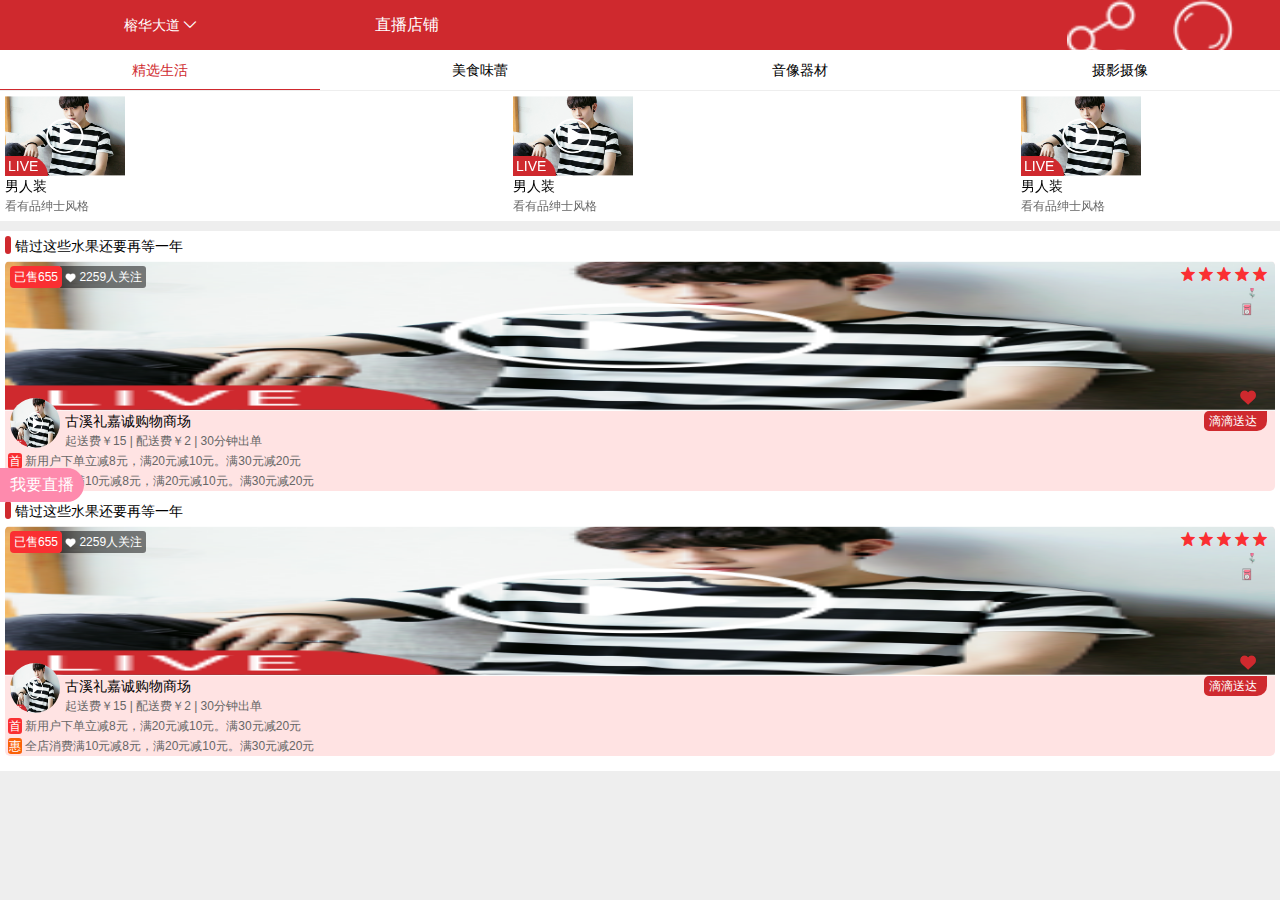
<file: index.html>
<!DOCTYPE html>
<html lang="en">
<head>
    <meta charset="UTF-8">
    <title>直播店铺</title>
    <meta content="width=device-width, initial-scale=1.0, maximum-scale=1.0, user-scalable=0" name="viewport" />
    <link rel="stylesheet" href="css/index.css">
    <link rel="stylesheet" href="layui/css/layui.css">
    <link rel="stylesheet" href="swiper/css/swiper.min.css">
</head>
<style>
    .layui-icon{
        font-size: 14px;
    }
    .layui-tab{
        margin: 0;
    }
    .layui-rate li i.layui-icon{
        font-size: 16px;
        margin-right: 2px;
    }
    .layui-tab-title{
        background-color: white;
    }
    .layui-tab-title .layui-this{
         color: #cf292e;
     }
    .layui-tab-content{
        padding: 0;
    }
    .layui-badge-rim, .layui-colla-content, .layui-colla-item, .layui-collapse, .layui-elem-field, .layui-form-pane .layui-form-item[pane], .layui-form-pane .layui-form-label, .layui-input, .layui-layedit, .layui-layedit-tool, .layui-quote-nm, .layui-select, .layui-tab-bar, .layui-tab-card, .layui-tab-title, .layui-tab-title .layui-this:after, .layui-textarea{
        border: none;
    }
    .layui-tab-title .layui-this:after{
        border-bottom: 2px solid #cf292e;
    }
</style>
<body>
<!-- 头部 -->
<div class="titles">
    <div class="titlesFontAdress layui-col-xs3">
        <span>榕华大道</span><i class="layui-icon layui-icon-down"></i>
    </div>
    <div class="layui-col-xs7">
        <p class="titles_font">直播店铺</p>
    </div>
    <div class="titles_Img layui-col-xs1">
        <img src="image/2.png">
    </div>
    <div class="titles_Img layui-col-xs1">
        <img src="image/1.png">
    </div>
</div>
<!-- 选项卡 -->
<div class="showFixed">
    <span>我要直播</span>
</div>
<div class="tabsList">
    <div class="layui-tab">
        <div class="swiper-container" style="background-color: white;border-bottom: 1px solid #eeeeee">
            <ul class="layui-tab-title swiper-wrapper">
                <li class="layui-this layui-col-xs3" style="max-width: 25%">精选生活</li>
                <li class="layui-col-xs3" style="max-width: 25%">美食味蕾</li>
                <li class="layui-col-xs3" style="max-width: 25%">音像器材</li>
                <li class="layui-col-xs3" style="max-width: 25%">摄影摄像</li>
            </ul>
        </div>
        <div class="layui-tab-content" id="layuiTabContent">
            <div class="layui-tab-item layui-show">
                <div class="swiperLife">
                    <div class="swiper-container">
                        <div class="swiper-wrapper">
                            <div class="swiper-slide" style="max-width: 40%">
                                <div class="lifeContent">
                                    <div>
                                        <span>LIVE</span>
                                        <img src="image/img1.png">
                                    </div>
                                    <p class="over1 title1">男人装</p>
                                    <p class="over1 title2">看有品绅士风格</p>
                                </div>
                            </div>
                            <div class="swiper-slide" style="max-width: 40%">
                                <div class="lifeContent">
                                    <div>
                                        <span>LIVE</span>
                                        <img src="image/img1.png">
                                    </div>
                                    <p class="over1 title1">男人装</p>
                                    <p class="over1 title2">看有品绅士风格</p>
                                </div>
                            </div>
                            <div class="swiper-slide" style="max-width: 40%">
                                <div class="lifeContent">
                                    <div>
                                        <span>LIVE</span>
                                        <img src="image/img1.png">
                                    </div>
                                    <p class="over1 title1">男人装</p>
                                    <p class="over1 title2">看有品绅士风格</p>
                                </div>
                            </div>
                        </div>
                    </div>
                </div>
                <div class="swiperLifeContent">
                    <div class="swiperLifeContent_Title">
                        <!-- 标题 -->
                        <p class="icon"></p>
                        <p class="over1 title">错过这些水果还要再等一年</p>
                        <!-- 内容 -->
                        <div class="content">
                            <div class="contentTopRightCon">
                                <!-- 评分 -->
                                <div class="contentTopRight">
                                    <div id="test1"></div>
                                </div>
                                <!-- 刷礼物效果 -->
                                <div class="contentGif">
                                    <img src="image/1.gif">
                                    <img src="image/5.png" style="width: 80%">
                                </div>
                            </div>
                            <div class="contentTopLeft">
                                <span class="contentTopLeft1">已售655</span>
                                <span class="contentTopLeft2">
                                    <img src="image/4.png">
                                    <span>2259人关注</span>
                                </span>
                            </div>
                            <!-- 图片 -->
                            <div class="contentImg">
                                <a href="show_page.html">
                                    <img src="image/img1.png">
                                </a>
                            </div>
                            <div class="contentBottom">
                                <div class="contentBottomImg">
                                    <img src="image/img1.png">
                                </div>
                                <div class="contentBottomTitle">
                                    <span class="over1 bottomTitle">古溪礼嘉诚购物商场</span>
                                    <span  class="contentBottomTitleFont">滴滴送达</span>
                                    <p class="contentBottomTitleCon">起送费￥15 | 配送费￥2 | 30分钟出单</p>
                                </div>
                                <div class="contentBottomContent">
                                    <p class="over1"><span style="background-color: #fa2f32;">首</span>新用户下单立减8元，满20元减10元。满30元减20元</p>
                                    <p class="over1"><span style="background-color: #fa6108;">惠</span>全店消费满10元减8元，满20元减10元。满30元减20元</p>
                                </div>
                            </div>
                        </div>
                    </div>
                    <div class="swiperLifeContent_Title">
                        <!-- 标题 -->
                        <p class="icon"></p>
                        <p class="over1 title">错过这些水果还要再等一年</p>
                        <!-- 内容 -->
                        <div class="content">
                            <div class="contentTopRightCon">
                                <!-- 评分 -->
                                <div class="contentTopRight">
                                    <div id="test2"></div>
                                </div>
                                <!-- 刷礼物效果 -->
                                <div class="contentGif">
                                    <img src="image/1.gif">
                                    <img src="image/5.png" style="width: 80%">
                                </div>
                            </div>
                            <div class="contentTopLeft">
                                <span class="contentTopLeft1">已售655</span>
                                <span class="contentTopLeft2">
                                    <img src="image/4.png">
                                    <span>2259人关注</span>
                                </span>
                            </div>
                            <!-- 图片 -->
                            <div class="contentImg">
                                <img src="image/img1.png">
                            </div>
                            <div class="contentBottom">
                                <div class="contentBottomImg">
                                    <img src="image/img1.png">
                                </div>
                                <div class="contentBottomTitle">
                                    <span class="over1 bottomTitle">古溪礼嘉诚购物商场</span>
                                    <span  class="contentBottomTitleFont">滴滴送达</span>
                                    <p class="contentBottomTitleCon">起送费￥15 | 配送费￥2 | 30分钟出单</p>
                                </div>
                                <div class="contentBottomContent">
                                    <p class="over1"><span style="background-color: #fa2f32;">首</span>新用户下单立减8元，满20元减10元。满30元减20元</p>
                                    <p class="over1"><span style="background-color: #fa6108;">惠</span>全店消费满10元减8元，满20元减10元。满30元减20元</p>
                                </div>
                            </div>
                        </div>
                    </div>
                </div>
            </div>
            <div class="layui-tab-item">
                <div class="tabTop">
                    <div class="tabTopContent">
                        <p style="background-color: #cf292e;color: white;">全部</p>
                    </div>
                    <div class="tabTopContent">
                        <p>自助餐</p>
                    </div>
                    <div class="tabTopContent">
                        <p>下午茶</p>
                    </div>
                    <div class="tabTopContent">
                        <p>蛋糕</p>
                    </div>
                    <div class="tabTopContent">
                        <p>奶茶</p>
                    </div>
                    <div class="tabTopContent">
                        <p>烧烤</p>
                    </div>
                    <div class="tabTopContent">
                        <p>面食</p>
                    </div>
                    <div class="tabTopContent">
                        <p>快餐</p>
                    </div>
                    <div class="tabTopContent">
                        <p>小吃</p>
                    </div>
                    <div class="tabTopContent">
                        <p>夜宵</p>
                    </div>
                </div>
                <div class="swiperLifeContent">
                    <div class="swiperLifeContent_Title">
                        <!-- 标题 -->
                        <p class="icon"></p>
                        <p class="over1 title">错过这些水果还要再等一年</p>
                        <!-- 内容 -->
                        <div class="content">
                            <div class="contentTopRightCon">
                                <!-- 评分 -->
                                <div class="contentTopRight">
                                    <div id="test3"></div>
                                </div>
                                <!-- 刷礼物效果 -->
                                <div class="contentGif">
                                    <img src="image/1.gif">
                                    <img src="image/5.png" style="width: 80%">
                                </div>
                            </div>
                            <div class="contentTopLeft">
                                <span class="contentTopLeft1">已售655</span>
                                <span class="contentTopLeft2">
                                    <img src="image/4.png">
                                    <span>2259人关注</span>
                                </span>
                            </div>
                            <!-- 图片 -->
                            <div class="contentImg">
                                <img src="image/img1.png">
                            </div>
                            <div class="contentBottom">
                                <div class="contentBottomImg">
                                    <img src="image/img1.png">
                                </div>
                                <div class="contentBottomTitle">
                                    <span class="over1 bottomTitle">古溪礼嘉诚购物商场</span>
                                    <span  class="contentBottomTitleFont">滴滴送达</span>
                                    <p class="contentBottomTitleCon">起送费￥15 | 配送费￥2 | 30分钟出单</p>
                                </div>
                                <div class="contentBottomContent">
                                    <p class="over1"><span style="background-color: #fa2f32;">首</span>新用户下单立减8元，满20元减10元。满30元减20元</p>
                                    <p class="over1"><span style="background-color: #fa6108;">惠</span>全店消费满10元减8元，满20元减10元。满30元减20元</p>
                                </div>
                            </div>
                        </div>
                    </div>
                    <div class="swiperLifeContent_Title">
                        <!-- 标题 -->
                        <p class="icon"></p>
                        <p class="over1 title">错过这些水果还要再等一年</p>
                        <!-- 内容 -->
                        <div class="content">
                            <div class="contentTopRightCon">
                                <!-- 评分 -->
                                <div class="contentTopRight">
                                    <div id="test4"></div>
                                </div>
                                <!-- 刷礼物效果 -->
                                <div class="contentGif">
                                    <img src="image/1.gif">
                                    <img src="image/5.png" style="width: 80%">
                                </div>
                            </div>
                            <div class="contentTopLeft">
                                <span class="contentTopLeft1">已售655</span>
                                <span class="contentTopLeft2">
                                    <img src="image/4.png">
                                    <span>2259人关注</span>
                                </span>
                            </div>
                            <!-- 图片 -->
                            <div class="contentImg">
                                <img src="image/img1.png">
                            </div>
                            <div class="contentBottom">
                                <div class="contentBottomImg">
                                    <img src="image/img1.png">
                                </div>
                                <div class="contentBottomTitle">
                                    <span class="over1 bottomTitle">古溪礼嘉诚购物商场</span>
                                    <span  class="contentBottomTitleFont">滴滴送达</span>
                                    <p class="contentBottomTitleCon">起送费￥15 | 配送费￥2 | 30分钟出单</p>
                                </div>
                                <div class="contentBottomContent">
                                    <p class="over1"><span style="background-color: #fa2f32;">首</span>新用户下单立减8元，满20元减10元。满30元减20元</p>
                                    <p class="over1"><span style="background-color: #fa6108;">惠</span>全店消费满10元减8元，满20元减10元。满30元减20元</p>
                                </div>
                            </div>
                        </div>
                    </div>
                </div>
            </div>
            <div class="layui-tab-item">内容3</div>
            <div class="layui-tab-item">内容4</div>
        </div>
    </div>
</div>

<script src="js/jquery.min.js"></script>
<script src="layui/layui.js"></script>
<script src="swiper/js/swiper.min.js"></script>
<script src="js/index.js"></script>
<script src="js/laytpl.js"></script>
</body>
</html>
</file>
<file: css/index.css>
body{
    margin: 0 auto;
    background-color: #eeeeee;
    line-height: 20px;
}
*{
    padding:0;
    margin:0;
}
/*超出3行显示省略号*/
.over3{
    text-decoration: none;
    text-overflow: -o-ellipsis-lastline;
    overflow: hidden;
    text-overflow: ellipsis;
    display: -webkit-box;
    -webkit-line-clamp:3;
    -webkit-box-orient: vertical;
}
/*超出2行显示省略号*/
.over2{
    text-decoration: none;
    text-overflow: -o-ellipsis-lastline;
    overflow: hidden;
    text-overflow: ellipsis;
    display: -webkit-box;
    -webkit-line-clamp:2;
    -webkit-box-orient: vertical;
}
/*超出1行显示省略号*/
.over1{
    text-decoration: none;
    text-overflow: -o-ellipsis-lastline;
    overflow: hidden;
    text-overflow: ellipsis;
    display: -webkit-box;
    -webkit-line-clamp:1;
    -webkit-box-orient: vertical;
}

/* 头部标签 */
.titles{
    width: 100%;
    height: 50px;
    background-color: #cf292e;
    display: -webkit-inline-flex;
}
.titles .titlesFontAdress{
    font-size: 14px;
    color: white;
    line-height: 50px;
    text-align: center;
}
.titles .titlesFontAdress span{
    margin-right: 3px;
}
.titles .titles_font{
    /*text-align: center;*/
    padding-left: 55px;
    font-size: 16px;
    color: white;
    line-height: 50px;
}
.titles_Img{
    width: 20px;
    float: right;
    line-height: 50px;
}
.titles_Img img{
    width: 65%;
}

/* 左部固定"我要直播" */
.showFixed{
    font-size: 16px;
    line-height: 20px;
    position: fixed;
    z-index: 200;
    top: 52%;
    left: 0;
    padding: 7px 10px;
    background-color: #fe8aad;
    color: white;
    border-radius: 0 50px 50px 0;
}

/* 选项卡 */
.tabSwiperCon{
    padding-left: 10px;
    background-color: white;
    line-height: 40px;
}
.swiper1{
    padding-left: 10px;
    background-color: white;
    line-height: 30px;
    border-bottom: .2px solid #eeeeee;
}
.swiperLife{
    padding: 5px;
    background-color: white;
}

/* 收藏的店铺内容 */
.lifeContent{
    width: 120px;
}
.lifeContent span{
    margin-top: 60px;
    position: absolute;
    padding-right: 10px;
    padding-left: 3px;
    border-radius: 0 20px 0 0;
    background-color: #cf292e;
    color: white;
    line-height: 20px;
}
.lifeContent img{
    width: 100%;
    height: 80px;
}
.lifeContent .title1{
    font-size: 14px;
    line-height: 20px;
}
.lifeContent .title2{
    font-size: 12px;
    line-height: 20px;
    color: #666666;
}
.swiperLifeContent{
    margin-top: 10px;
    background-color: white;
    padding: 5px;
}

.swiperLifeContent_Title .icon{
    position: absolute;
    width: 6px;
    height: 18px;
    background-color: #cf292e;
    border-radius: 5px;
}
.swiperLifeContent_Title .title{
    font-size: 14px;
    line-height: 20px;
    margin-left: 10px;
}
.swiperLifeContent_Title .content{
    margin-top: 5px;
    margin-bottom: 10px;
    background-color: #ffe3e3;
    width: 100%;
    border-radius: 5px;
}
.swiperLifeContent_Title .contentImg img{
    width: 100%;
    height: 150px;
    border-radius: 5px 5px 0 0;
}
.contentTopLeft{
    display: -webkit-flex; /* Safari */
    display: flex;
    flex-direction: row;
    flex-wrap: wrap;
    justify-content: flex-start;
    align-items: center;
    align-content: flex-start;
    margin: 5px;
    font-size: 12px;
    position: absolute;
    line-height: 20px;
}
.contentTopLeft img{
    width: 11px;
    margin-left: 1px;
}
.contentTopLeft .contentTopLeft1{
    /*position: absolute;*/
    background-color: #FA2F32;
    color: white;
    line-height: 20px;
    padding: 1px 4px;
    border-radius: 4px;
    z-index: 2;
    /*margin-left: -25px;*/
}
.contentTopLeft .contentTopLeft2{
    line-height: 20px;
    /*background-color: #2a2929;*/
    background-color: rgba(0,0,0,0.5);
    color: white;
    padding: 1px 4px;
    border-radius: 0 3px 3px 0;
    margin-left: -2px;
    /*margin-left: 40px;*/
}
/*span{*/
    /*margin: 0;*/
/*}*/
.contentTopRightCon{
    position: absolute;
    right: 0;
    /*float: right;*/
    margin-right: 5px;
}
.contentTopRight{
    /*position: absolute;*/
    margin-top: -5px;
    /*margin-left: 215px;*/
}
.contentGif{
    position: absolute;
    /*float: right;*/
    width: 20px;
    right: 15px;
    margin-top: -5px;
    /*margin-left: 275px;*/
}
.contentGif img{
    width: 100%;
}
.contentBottomImg{
    width: 50px;
    height: 50px;
    position: absolute;
    /*top: 290px;*/
    margin-top: -13px;
    z-index: 100;
    left: 10px;
}
.contentBottomImg img{
    width: 100%;
    height: 100%;
    border-radius: 50px;
}
.contentBottomTitle{
    padding-left: 60px;
}
.contentBottomTitle .bottomTitle{
    /*width: 130px;*/
    /*height: 30px;*/
    position: absolute;
    font-size: 14px;
    line-height: 20px;
    /*background-color: #cf292e;*/
}
.contentBottomTitleFont{
    background-color: #cf292e;
    color: white;
    padding: 0 10px 0 5px;
    line-height: 20px;
    font-size: 12px;
    float: right;
    border-radius:  5px 0 10px 5px;
    margin-right: 8px;
}
.contentBottomTitleCon{
    padding-top: 20px;
    font-size: 12px;
    color: #666666;
    line-height: 20px;
}
.contentBottomContent{
    font-size: 12px;
    padding-left: 3px;
    line-height: 20px;
    color: #666666;
}
.contentBottomContent span{
    line-height: 20px;
    color: white;
    margin-right: 3px;
    padding: 1px;
    border-radius: 3px;
}
.tabTop{
    display: -webkit-flex; /* Safari */
    display: flex;
    flex-direction: row;
    flex-wrap: wrap;
    justify-content: flex-start;
    align-items: center;
    align-content: flex-start;
    padding: 0 5px 5px 5px;
    background-color: white;
}
.tabTopContent{
    order:0;
    flex-grow:1;
    flex-shrink: 1;
    flex-basis: auto;
    align-self: auto;
    /*flex-grow:1;*/
    margin: 10px 4px 5px 0;
    width: 58px;
    text-align: center;
}
.tabTopContent p{
    /*border: none;*/
    /*padding: 1px 14px ;*/
    border-radius: 10px;
    line-height: 20px;
    border: 1px solid #E6E6E6;
    color: #666666;
}
.showContent{

}
.showContentTop{
    /*width: 100%;*/
    padding: 10px;
    display: -webkit-flex; /* Safari */
    display: flex;
    flex-direction: row;
    flex-wrap: wrap;
    justify-content: flex-start;
    align-items: center;
    align-content: flex-start;
    margin-bottom: 5px;
}
.showContentTopTitle{
    width: 40px;
    height: 40px;
}
.showContentTopTitle img{
    width: 100%;
    height: 100%;
    border-radius: 50px;
}
.showContentTopTitleFont{
    margin-left: 5px;
    line-height: 20px;
    color: white;
}
.showContentTopTitleFont{
    font-size: 14px;
    line-height: 20px;
}
.showContentTopTitleFont .font2{
    background-color: #cf292e;
    padding: 1px 3px;
    border-radius: 5px;
    margin-left: 5px;
}
.showContentImg{
    width: 100%;
    height: 150px;
}
.showContentImg img{
    width: 100%;
    height: 100%;
}
.showContentFont .contentFont{
    margin-bottom: 10px;
}
.showContentFont{
    color: white;
    font-size: 14px;
    bottom: 0;
    position: absolute;
    padding: 10px;
}
.showContentFontBottom{
    display: -webkit-flex; /* Safari */
    display: flex;
    flex-direction: row;
    flex-wrap: wrap;
    justify-content: flex-start;
    align-items: center;
    align-content: flex-start;
    bottom: 0;
}
.fontBottom{
    order:0;
    flex-grow:1;
    flex-shrink: 1;
    flex-basis: auto;
    align-self: auto;
}
.showContentFontBottomImg{
    width: 50px;
    height: 50px;
}
.showContentFontBottomImg img{
    width: 100%;
    height: 100%;
}
.showContentFontBottom input{
    padding: 5px 2px;
    margin: 5px 5px -10px 5px;
    background-color: black;
    border: none;
    width: 63%;
    border-bottom: 1px solid white;
}
.showContentFontBottomImg2{
    width: 25px;
    height: 25px;
}
.showContentFontBottomImg2 img{
    width: 100%;
    height: 100%;
}
.gifImg{
    position: absolute;
    width: 40px;
    right: 0;
    margin-right: 5px;
    bottom: 0;
    margin-bottom: 20px;
}
.gifImg img{
    width: 100%;
    /*height: ;*/
}
.gifImg span{
    background-color: #cf292e;
    padding: 1px 4px;
    color: white;
    font-size: 12px;
    border-radius: 10px;
}
</file>
<file: layui/css/layui.css>
/** layui-v2.3.0 MIT License By https://www.layui.com */
 .layui-inline,img{display:inline-block;vertical-align:middle}.layui-rate,li{list-style:none}h1,h2,h3,h4,h5,h6{font-weight:400}.layui-edge,.layui-header,.layui-inline,.layui-main{position:relative}.layui-btn,.layui-edge,.layui-inline,img{vertical-align:middle}.layui-btn,.layui-disabled,.layui-icon,.layui-unselect{-webkit-user-select:none;-ms-user-select:none;-moz-user-select:none}blockquote,body,button,dd,div,dl,dt,form,h1,h2,h3,h4,h5,h6,input,li,ol,p,pre,td,textarea,th,ul{margin:0;padding:0;-webkit-tap-highlight-color:rgba(0,0,0,0)}a:active,a:hover{outline:0}img{border:none}table{border-collapse:collapse;border-spacing:0}h4,h5,h6{font-size:100%}button,input,optgroup,option,select,textarea{font-family:inherit;font-size:inherit;font-style:inherit;font-weight:inherit;outline:0}pre{white-space:pre-wrap;white-space:-moz-pre-wrap;white-space:-pre-wrap;white-space:-o-pre-wrap;word-wrap:break-word}body{line-height:24px;font:14px Helvetica Neue,Helvetica,PingFang SC,\5FAE\8F6F\96C5\9ED1,Tahoma,Arial,sans-serif}hr{height:1px;margin:10px 0;border:0;clear:both}a{color:#333;text-decoration:none}a:hover{color:#777}a cite{font-style:normal;*cursor:pointer}.layui-border-box,.layui-border-box *{box-sizing:border-box}.layui-box,.layui-box *{box-sizing:content-box}.layui-clear{clear:both;*zoom:1}.layui-clear:after{content:'\20';clear:both;*zoom:1;display:block;height:0}.layui-inline{*display:inline;*zoom:1}.layui-edge{display:inline-block;width:0;height:0;border-width:6px;border-style:dashed;border-color:transparent;overflow:hidden}.layui-edge-top{top:-4px;border-bottom-color:#999;border-bottom-style:solid}.layui-edge-right{border-left-color:#999;border-left-style:solid}.layui-edge-bottom{top:2px;border-top-color:#999;border-top-style:solid}.layui-edge-left{border-right-color:#999;border-right-style:solid}.layui-elip{text-overflow:ellipsis;overflow:hidden;white-space:nowrap}.layui-disabled,.layui-disabled:hover{color:#d2d2d2!important;cursor:not-allowed!important}.layui-circle{border-radius:100%}.layui-show{display:block!important}.layui-hide{display:none!important}@font-face{font-family:layui-icon;src:url(../font/iconfont.eot?v=230);src:url(../font/iconfont.eot?v=230#iefix) format('embedded-opentype'),url(../font/iconfont.svg?v=230#iconfont) format('svg'),url(../font/iconfont.woff?v=230) format('woff'),url(../font/iconfont.ttf?v=230) format('truetype')}.layui-icon{font-family:layui-icon!important;font-size:16px;font-style:normal;-webkit-font-smoothing:antialiased;-moz-osx-font-smoothing:grayscale}.layui-icon-reply-fill:before{content:"\e611"}.layui-icon-set-fill:before{content:"\e614"}.layui-icon-menu-fill:before{content:"\e60f"}.layui-icon-search:before{content:"\e615"}.layui-icon-share:before{content:"\e641"}.layui-icon-set-sm:before{content:"\e620"}.layui-icon-engine:before{content:"\e628"}.layui-icon-close:before{content:"\1006"}.layui-icon-close-fill:before{content:"\1007"}.layui-icon-chart-screen:before{content:"\e629"}.layui-icon-star:before{content:"\e600"}.layui-icon-circle-dot:before{content:"\e617"}.layui-icon-chat:before{content:"\e606"}.layui-icon-release:before{content:"\e609"}.layui-icon-list:before{content:"\e60a"}.layui-icon-chart:before{content:"\e62c"}.layui-icon-ok-circle:before{content:"\1005"}.layui-icon-layim-theme:before{content:"\e61b"}.layui-icon-table:before{content:"\e62d"}.layui-icon-right:before{content:"\e602"}.layui-icon-left:before{content:"\e603"}.layui-icon-cart-simple:before{content:"\e698"}.layui-icon-face-cry:before{content:"\e69c"}.layui-icon-face-smile:before{content:"\e6af"}.layui-icon-survey:before{content:"\e6b2"}.layui-icon-tree:before{content:"\e62e"}.layui-icon-upload-circle:before{content:"\e62f"}.layui-icon-add-circle:before{content:"\e61f"}.layui-icon-download-circle:before{content:"\e601"}.layui-icon-templeate-1:before{content:"\e630"}.layui-icon-util:before{content:"\e631"}.layui-icon-face-surprised:before{content:"\e664"}.layui-icon-edit:before{content:"\e642"}.layui-icon-speaker:before{content:"\e645"}.layui-icon-down:before{content:"\e61a"}.layui-icon-file:before{content:"\e621"}.layui-icon-layouts:before{content:"\e632"}.layui-icon-rate-half:before{content:"\e6c9"}.layui-icon-add-circle-fine:before{content:"\e608"}.layui-icon-prev-circle:before{content:"\e633"}.layui-icon-read:before{content:"\e705"}.layui-icon-404:before{content:"\e61c"}.layui-icon-carousel:before{content:"\e634"}.layui-icon-help:before{content:"\e607"}.layui-icon-code-circle:before{content:"\e635"}.layui-icon-water:before{content:"\e636"}.layui-icon-username:before{content:"\e66f"}.layui-icon-find-fill:before{content:"\e670"}.layui-icon-about:before{content:"\e60b"}.layui-icon-location:before{content:"\e715"}.layui-icon-up:before{content:"\e619"}.layui-icon-pause:before{content:"\e651"}.layui-icon-date:before{content:"\e637"}.layui-icon-layim-uploadfile:before{content:"\e61d"}.layui-icon-delete:before{content:"\e640"}.layui-icon-play:before{content:"\e652"}.layui-icon-top:before{content:"\e604"}.layui-icon-friends:before{content:"\e612"}.layui-icon-refresh-3:before{content:"\e9aa"}.layui-icon-ok:before{content:"\e605"}.layui-icon-layer:before{content:"\e638"}.layui-icon-face-smile-fine:before{content:"\e60c"}.layui-icon-dollar:before{content:"\e659"}.layui-icon-group:before{content:"\e613"}.layui-icon-layim-download:before{content:"\e61e"}.layui-icon-picture-fine:before{content:"\e60d"}.layui-icon-link:before{content:"\e64c"}.layui-icon-diamond:before{content:"\e735"}.layui-icon-log:before{content:"\e60e"}.layui-icon-rate-solid:before{content:"\e67a"}.layui-icon-fonts-del:before{content:"\e64f"}.layui-icon-unlink:before{content:"\e64d"}.layui-icon-fonts-clear:before{content:"\e639"}.layui-icon-triangle-r:before{content:"\e623"}.layui-icon-circle:before{content:"\e63f"}.layui-icon-radio:before{content:"\e643"}.layui-icon-align-center:before{content:"\e647"}.layui-icon-align-right:before{content:"\e648"}.layui-icon-align-left:before{content:"\e649"}.layui-icon-loading-1:before{content:"\e63e"}.layui-icon-return:before{content:"\e65c"}.layui-icon-fonts-strong:before{content:"\e62b"}.layui-icon-upload:before{content:"\e67c"}.layui-icon-dialogue:before{content:"\e63a"}.layui-icon-video:before{content:"\e6ed"}.layui-icon-headset:before{content:"\e6fc"}.layui-icon-cellphone-fine:before{content:"\e63b"}.layui-icon-add-1:before{content:"\e654"}.layui-icon-face-smile-b:before{content:"\e650"}.layui-icon-fonts-html:before{content:"\e64b"}.layui-icon-form:before{content:"\e63c"}.layui-icon-cart:before{content:"\e657"}.layui-icon-camera-fill:before{content:"\e65d"}.layui-icon-tabs:before{content:"\e62a"}.layui-icon-fonts-code:before{content:"\e64e"}.layui-icon-fire:before{content:"\e756"}.layui-icon-set:before{content:"\e716"}.layui-icon-fonts-u:before{content:"\e646"}.layui-icon-triangle-d:before{content:"\e625"}.layui-icon-tips:before{content:"\e702"}.layui-icon-picture:before{content:"\e64a"}.layui-icon-more-vertical:before{content:"\e671"}.layui-icon-flag:before{content:"\e66c"}.layui-icon-loading:before{content:"\e63d"}.layui-icon-fonts-i:before{content:"\e644"}.layui-icon-refresh-1:before{content:"\e666"}.layui-icon-rmb:before{content:"\e65e"}.layui-icon-home:before{content:"\e68e"}.layui-icon-user:before{content:"\e770"}.layui-icon-notice:before{content:"\e667"}.layui-icon-login-weibo:before{content:"\e675"}.layui-icon-voice:before{content:"\e688"}.layui-icon-upload-drag:before{content:"\e681"}.layui-icon-login-qq:before{content:"\e676"}.layui-icon-snowflake:before{content:"\e6b1"}.layui-icon-file-b:before{content:"\e655"}.layui-icon-template:before{content:"\e663"}.layui-icon-auz:before{content:"\e672"}.layui-icon-console:before{content:"\e665"}.layui-icon-app:before{content:"\e653"}.layui-icon-prev:before{content:"\e65a"}.layui-icon-website:before{content:"\e7ae"}.layui-icon-next:before{content:"\e65b"}.layui-icon-component:before{content:"\e857"}.layui-icon-more:before{content:"\e65f"}.layui-icon-login-wechat:before{content:"\e677"}.layui-icon-shrink-right:before{content:"\e668"}.layui-icon-spread-left:before{content:"\e66b"}.layui-icon-camera:before{content:"\e660"}.layui-icon-note:before{content:"\e66e"}.layui-icon-refresh:before{content:"\e669"}.layui-icon-female:before{content:"\e661"}.layui-icon-male:before{content:"\e662"}.layui-icon-password:before{content:"\e673"}.layui-icon-senior:before{content:"\e674"}.layui-icon-theme:before{content:"\e66a"}.layui-icon-tread:before{content:"\e6c5"}.layui-icon-praise:before{content:"\e6c6"}.layui-icon-star-fill:before{content:"\e658"}.layui-icon-rate:before{content:"\e67b"}.layui-icon-template-1:before{content:"\e656"}.layui-icon-vercode:before{content:"\e679"}.layui-icon-cellphone:before{content:"\e678"}.layui-icon-screen-full:before{content:"\e622"}.layui-icon-screen-restore:before{content:"\e758"}.layui-main{width:1140px;margin:0 auto}.layui-header{z-index:1000;height:60px}.layui-header a:hover{transition:all .5s;-webkit-transition:all .5s}.layui-side{position:fixed;left:0;top:0;bottom:0;z-index:999;width:200px;overflow-x:hidden}.layui-side-scroll{position:relative;width:220px;height:100%;overflow-x:hidden}.layui-body{position:absolute;left:200px;right:0;top:0;bottom:0;z-index:998;width:auto;overflow:hidden;overflow-y:auto;box-sizing:border-box}.layui-layout-body{overflow:hidden}.layui-layout-admin .layui-header{background-color:#23262E}.layui-layout-admin .layui-side{top:60px;width:200px;overflow-x:hidden}.layui-layout-admin .layui-body{top:60px;bottom:44px}.layui-layout-admin .layui-main{width:auto;margin:0 15px}.layui-layout-admin .layui-footer{position:fixed;left:200px;right:0;bottom:0;height:44px;line-height:44px;padding:0 15px;background-color:#eee}.layui-layout-admin .layui-logo{position:absolute;left:0;top:0;width:200px;height:100%;line-height:60px;text-align:center;color:#009688;font-size:16px}.layui-layout-admin .layui-header .layui-nav{background:0 0}.layui-layout-left{position:absolute!important;left:200px;top:0}.layui-layout-right{position:absolute!important;right:0;top:0}.layui-container{position:relative;margin:0 auto;padding:0 15px;box-sizing:border-box}.layui-fluid{position:relative;margin:0 auto;padding:0 15px}.layui-row:after,.layui-row:before{content:'';display:block;clear:both}.layui-col-lg1,.layui-col-lg10,.layui-col-lg11,.layui-col-lg12,.layui-col-lg2,.layui-col-lg3,.layui-col-lg4,.layui-col-lg5,.layui-col-lg6,.layui-col-lg7,.layui-col-lg8,.layui-col-lg9,.layui-col-md1,.layui-col-md10,.layui-col-md11,.layui-col-md12,.layui-col-md2,.layui-col-md3,.layui-col-md4,.layui-col-md5,.layui-col-md6,.layui-col-md7,.layui-col-md8,.layui-col-md9,.layui-col-sm1,.layui-col-sm10,.layui-col-sm11,.layui-col-sm12,.layui-col-sm2,.layui-col-sm3,.layui-col-sm4,.layui-col-sm5,.layui-col-sm6,.layui-col-sm7,.layui-col-sm8,.layui-col-sm9,.layui-col-xs1,.layui-col-xs10,.layui-col-xs11,.layui-col-xs12,.layui-col-xs2,.layui-col-xs3,.layui-col-xs4,.layui-col-xs5,.layui-col-xs6,.layui-col-xs7,.layui-col-xs8,.layui-col-xs9{position:relative;display:block;box-sizing:border-box}.layui-col-xs1,.layui-col-xs10,.layui-col-xs11,.layui-col-xs12,.layui-col-xs2,.layui-col-xs3,.layui-col-xs4,.layui-col-xs5,.layui-col-xs6,.layui-col-xs7,.layui-col-xs8,.layui-col-xs9{float:left}.layui-col-xs1{width:8.33333333%}.layui-col-xs2{width:16.66666667%}.layui-col-xs3{width:25%}.layui-col-xs4{width:33.33333333%}.layui-col-xs5{width:41.66666667%}.layui-col-xs6{width:50%}.layui-col-xs7{width:58.33333333%}.layui-col-xs8{width:66.66666667%}.layui-col-xs9{width:75%}.layui-col-xs10{width:83.33333333%}.layui-col-xs11{width:91.66666667%}.layui-col-xs12{width:100%}.layui-col-xs-offset1{margin-left:8.33333333%}.layui-col-xs-offset2{margin-left:16.66666667%}.layui-col-xs-offset3{margin-left:25%}.layui-col-xs-offset4{margin-left:33.33333333%}.layui-col-xs-offset5{margin-left:41.66666667%}.layui-col-xs-offset6{margin-left:50%}.layui-col-xs-offset7{margin-left:58.33333333%}.layui-col-xs-offset8{margin-left:66.66666667%}.layui-col-xs-offset9{margin-left:75%}.layui-col-xs-offset10{margin-left:83.33333333%}.layui-col-xs-offset11{margin-left:91.66666667%}.layui-col-xs-offset12{margin-left:100%}@media screen and (max-width:768px){.layui-hide-xs{display:none!important}.layui-show-xs-block{display:block!important}.layui-show-xs-inline{display:inline!important}.layui-show-xs-inline-block{display:inline-block!important}}@media screen and (min-width:768px){.layui-container{width:750px}.layui-hide-sm{display:none!important}.layui-show-sm-block{display:block!important}.layui-show-sm-inline{display:inline!important}.layui-show-sm-inline-block{display:inline-block!important}.layui-col-sm1,.layui-col-sm10,.layui-col-sm11,.layui-col-sm12,.layui-col-sm2,.layui-col-sm3,.layui-col-sm4,.layui-col-sm5,.layui-col-sm6,.layui-col-sm7,.layui-col-sm8,.layui-col-sm9{float:left}.layui-col-sm1{width:8.33333333%}.layui-col-sm2{width:16.66666667%}.layui-col-sm3{width:25%}.layui-col-sm4{width:33.33333333%}.layui-col-sm5{width:41.66666667%}.layui-col-sm6{width:50%}.layui-col-sm7{width:58.33333333%}.layui-col-sm8{width:66.66666667%}.layui-col-sm9{width:75%}.layui-col-sm10{width:83.33333333%}.layui-col-sm11{width:91.66666667%}.layui-col-sm12{width:100%}.layui-col-sm-offset1{margin-left:8.33333333%}.layui-col-sm-offset2{margin-left:16.66666667%}.layui-col-sm-offset3{margin-left:25%}.layui-col-sm-offset4{margin-left:33.33333333%}.layui-col-sm-offset5{margin-left:41.66666667%}.layui-col-sm-offset6{margin-left:50%}.layui-col-sm-offset7{margin-left:58.33333333%}.layui-col-sm-offset8{margin-left:66.66666667%}.layui-col-sm-offset9{margin-left:75%}.layui-col-sm-offset10{margin-left:83.33333333%}.layui-col-sm-offset11{margin-left:91.66666667%}.layui-col-sm-offset12{margin-left:100%}}@media screen and (min-width:992px){.layui-container{width:970px}.layui-hide-md{display:none!important}.layui-show-md-block{display:block!important}.layui-show-md-inline{display:inline!important}.layui-show-md-inline-block{display:inline-block!important}.layui-col-md1,.layui-col-md10,.layui-col-md11,.layui-col-md12,.layui-col-md2,.layui-col-md3,.layui-col-md4,.layui-col-md5,.layui-col-md6,.layui-col-md7,.layui-col-md8,.layui-col-md9{float:left}.layui-col-md1{width:8.33333333%}.layui-col-md2{width:16.66666667%}.layui-col-md3{width:25%}.layui-col-md4{width:33.33333333%}.layui-col-md5{width:41.66666667%}.layui-col-md6{width:50%}.layui-col-md7{width:58.33333333%}.layui-col-md8{width:66.66666667%}.layui-col-md9{width:75%}.layui-col-md10{width:83.33333333%}.layui-col-md11{width:91.66666667%}.layui-col-md12{width:100%}.layui-col-md-offset1{margin-left:8.33333333%}.layui-col-md-offset2{margin-left:16.66666667%}.layui-col-md-offset3{margin-left:25%}.layui-col-md-offset4{margin-left:33.33333333%}.layui-col-md-offset5{margin-left:41.66666667%}.layui-col-md-offset6{margin-left:50%}.layui-col-md-offset7{margin-left:58.33333333%}.layui-col-md-offset8{margin-left:66.66666667%}.layui-col-md-offset9{margin-left:75%}.layui-col-md-offset10{margin-left:83.33333333%}.layui-col-md-offset11{margin-left:91.66666667%}.layui-col-md-offset12{margin-left:100%}}@media screen and (min-width:1200px){.layui-container{width:1170px}.layui-hide-lg{display:none!important}.layui-show-lg-block{display:block!important}.layui-show-lg-inline{display:inline!important}.layui-show-lg-inline-block{display:inline-block!important}.layui-col-lg1,.layui-col-lg10,.layui-col-lg11,.layui-col-lg12,.layui-col-lg2,.layui-col-lg3,.layui-col-lg4,.layui-col-lg5,.layui-col-lg6,.layui-col-lg7,.layui-col-lg8,.layui-col-lg9{float:left}.layui-col-lg1{width:8.33333333%}.layui-col-lg2{width:16.66666667%}.layui-col-lg3{width:25%}.layui-col-lg4{width:33.33333333%}.layui-col-lg5{width:41.66666667%}.layui-col-lg6{width:50%}.layui-col-lg7{width:58.33333333%}.layui-col-lg8{width:66.66666667%}.layui-col-lg9{width:75%}.layui-col-lg10{width:83.33333333%}.layui-col-lg11{width:91.66666667%}.layui-col-lg12{width:100%}.layui-col-lg-offset1{margin-left:8.33333333%}.layui-col-lg-offset2{margin-left:16.66666667%}.layui-col-lg-offset3{margin-left:25%}.layui-col-lg-offset4{margin-left:33.33333333%}.layui-col-lg-offset5{margin-left:41.66666667%}.layui-col-lg-offset6{margin-left:50%}.layui-col-lg-offset7{margin-left:58.33333333%}.layui-col-lg-offset8{margin-left:66.66666667%}.layui-col-lg-offset9{margin-left:75%}.layui-col-lg-offset10{margin-left:83.33333333%}.layui-col-lg-offset11{margin-left:91.66666667%}.layui-col-lg-offset12{margin-left:100%}}.layui-col-space1{margin:-.5px}.layui-col-space1>*{padding:.5px}.layui-col-space3{margin:-1.5px}.layui-col-space3>*{padding:1.5px}.layui-col-space5{margin:-2.5px}.layui-col-space5>*{padding:2.5px}.layui-col-space8{margin:-3.5px}.layui-col-space8>*{padding:3.5px}.layui-col-space10{margin:-5px}.layui-col-space10>*{padding:5px}.layui-col-space12{margin:-6px}.layui-col-space12>*{padding:6px}.layui-col-space15{margin:-7.5px}.layui-col-space15>*{padding:7.5px}.layui-col-space18{margin:-9px}.layui-col-space18>*{padding:9px}.layui-col-space20{margin:-10px}.layui-col-space20>*{padding:10px}.layui-col-space22{margin:-11px}.layui-col-space22>*{padding:11px}.layui-col-space25{margin:-12.5px}.layui-col-space25>*{padding:12.5px}.layui-col-space30{margin:-15px}.layui-col-space30>*{padding:15px}.layui-btn,.layui-input,.layui-select,.layui-textarea,.layui-upload-button{outline:0;-webkit-appearance:none;transition:all .3s;-webkit-transition:all .3s;box-sizing:border-box}.layui-elem-quote{margin-bottom:10px;padding:15px;line-height:22px;border-left:5px solid #009688;border-radius:0 2px 2px 0;background-color:#f2f2f2}.layui-quote-nm{border-style:solid;border-width:1px 1px 1px 5px;background:0 0}.layui-elem-field{margin-bottom:10px;padding:0;border-width:1px;border-style:solid}.layui-elem-field legend{margin-left:20px;padding:0 10px;font-size:20px;font-weight:300}.layui-field-title{margin:10px 0 20px;border-width:1px 0 0}.layui-field-box{padding:10px 15px}.layui-field-title .layui-field-box{padding:10px 0}.layui-progress{position:relative;height:6px;border-radius:20px;background-color:#e2e2e2}.layui-progress-bar{position:absolute;left:0;top:0;width:0;max-width:100%;height:6px;border-radius:20px;text-align:right;background-color:#5FB878;transition:all .3s;-webkit-transition:all .3s}.layui-progress-big,.layui-progress-big .layui-progress-bar{height:18px;line-height:18px}.layui-progress-text{position:relative;top:-20px;line-height:18px;font-size:12px;color:#666}.layui-progress-big .layui-progress-text{position:static;padding:0 10px;color:#fff}.layui-collapse{border-width:1px;border-style:solid;border-radius:2px}.layui-colla-content,.layui-colla-item{border-top-width:1px;border-top-style:solid}.layui-colla-item:first-child{border-top:none}.layui-colla-title{position:relative;height:42px;line-height:42px;padding:0 15px 0 35px;color:#333;background-color:#f2f2f2;cursor:pointer;font-size:14px;overflow:hidden}.layui-colla-content{display:none;padding:10px 15px;line-height:22px;color:#666}.layui-colla-icon{position:absolute;left:15px;top:0;font-size:14px}.layui-card-body,.layui-card-header,.layui-form-label,.layui-form-mid,.layui-form-select,.layui-input-block,.layui-input-inline,.layui-textarea{position:relative}.layui-card{margin-bottom:15px;border-radius:2px;background-color:#fff;box-shadow:0 1px 2px 0 rgba(0,0,0,.05)}.layui-card:last-child{margin-bottom:0}.layui-card-header{height:42px;line-height:42px;padding:0 15px;border-bottom:1px solid #f6f6f6;color:#333;border-radius:2px 2px 0 0;font-size:14px}.layui-bg-black,.layui-bg-blue,.layui-bg-cyan,.layui-bg-green,.layui-bg-orange,.layui-bg-red{color:#fff!important}.layui-card-body{padding:10px 15px;line-height:24px}.layui-card-body[pad15]{padding:15px}.layui-card-body[pad20]{padding:20px}.layui-card-body .layui-table{margin:5px 0}.layui-card .layui-tab{margin:0}.layui-panel-window{position:relative;padding:15px;border-radius:0;border-top:5px solid #E6E6E6;background-color:#fff}.layui-bg-red{background-color:#FF5722!important}.layui-bg-orange{background-color:#FFB800!important}.layui-bg-green{background-color:#009688!important}.layui-bg-cyan{background-color:#2F4056!important}.layui-bg-blue{background-color:#1E9FFF!important}.layui-bg-black{background-color:#393D49!important}.layui-bg-gray{background-color:#eee!important;color:#666!important}.layui-badge-rim,.layui-colla-content,.layui-colla-item,.layui-collapse,.layui-elem-field,.layui-form-pane .layui-form-item[pane],.layui-form-pane .layui-form-label,.layui-input,.layui-layedit,.layui-layedit-tool,.layui-quote-nm,.layui-select,.layui-tab-bar,.layui-tab-card,.layui-tab-title,.layui-tab-title .layui-this:after,.layui-textarea{border-color:#e6e6e6}.layui-timeline-item:before,hr{background-color:#e6e6e6}.layui-text{line-height:22px;font-size:14px;color:#666}.layui-text h1,.layui-text h2,.layui-text h3{font-weight:500;color:#333}.layui-text h1{font-size:30px}.layui-text h2{font-size:24px}.layui-text h3{font-size:18px}.layui-text a:not(.layui-btn){color:#01AAED}.layui-text a:not(.layui-btn):hover{text-decoration:underline}.layui-text ul{padding:5px 0 5px 15px}.layui-text ul li{margin-top:5px;list-style-type:disc}.layui-text em,.layui-word-aux{color:#999!important;padding:0 5px!important}.layui-btn{display:inline-block;height:38px;line-height:38px;padding:0 18px;background-color:#009688;color:#fff;white-space:nowrap;text-align:center;font-size:14px;border:none;border-radius:2px;cursor:pointer}.layui-btn:hover{opacity:.8;filter:alpha(opacity=80);color:#fff}.layui-btn:active{opacity:1;filter:alpha(opacity=100)}.layui-btn+.layui-btn{margin-left:10px}.layui-btn-container{font-size:0}.layui-btn-container .layui-btn{margin-right:10px;margin-bottom:10px}.layui-btn-container .layui-btn+.layui-btn{margin-left:0}.layui-table .layui-btn-container .layui-btn{margin-bottom:9px}.layui-btn-radius{border-radius:100px}.layui-btn .layui-icon{margin-right:3px;font-size:18px;vertical-align:bottom;vertical-align:middle\9}.layui-btn-primary{border:1px solid #C9C9C9;background-color:#fff;color:#555}.layui-btn-primary:hover{border-color:#009688;color:#333}.layui-btn-normal{background-color:#1E9FFF}.layui-btn-warm{background-color:#FFB800}.layui-btn-danger{background-color:#FF5722}.layui-btn-disabled,.layui-btn-disabled:active,.layui-btn-disabled:hover{border:1px solid #e6e6e6;background-color:#FBFBFB;color:#C9C9C9;cursor:not-allowed;opacity:1}.layui-btn-lg{height:44px;line-height:44px;padding:0 25px;font-size:16px}.layui-btn-sm{height:30px;line-height:30px;padding:0 10px;font-size:12px}.layui-btn-sm i{font-size:16px!important}.layui-btn-xs{height:22px;line-height:22px;padding:0 5px;font-size:12px}.layui-btn-xs i{font-size:14px!important}.layui-btn-group{display:inline-block;vertical-align:middle;font-size:0}.layui-btn-group .layui-btn{margin-left:0!important;margin-right:0!important;border-left:1px solid rgba(255,255,255,.5);border-radius:0}.layui-btn-group .layui-btn-primary{border-left:none}.layui-btn-group .layui-btn-primary:hover{border-color:#C9C9C9;color:#009688}.layui-btn-group .layui-btn:first-child{border-left:none;border-radius:2px 0 0 2px}.layui-btn-group .layui-btn-primary:first-child{border-left:1px solid #c9c9c9}.layui-btn-group .layui-btn:last-child{border-radius:0 2px 2px 0}.layui-btn-group .layui-btn+.layui-btn{margin-left:0}.layui-btn-group+.layui-btn-group{margin-left:10px}.layui-btn-fluid{width:100%}.layui-input,.layui-select,.layui-textarea{height:38px;line-height:1.3;line-height:38px\9;border-width:1px;border-style:solid;background-color:#fff;border-radius:2px}.layui-input::-webkit-input-placeholder,.layui-select::-webkit-input-placeholder,.layui-textarea::-webkit-input-placeholder{line-height:1.3}.layui-input,.layui-textarea{display:block;width:100%;padding-left:10px}.layui-input:hover,.layui-textarea:hover{border-color:#D2D2D2!important}.layui-input:focus,.layui-textarea:focus{border-color:#C9C9C9!important}.layui-textarea{min-height:100px;height:auto;line-height:20px;padding:6px 10px;resize:vertical}.layui-select{padding:0 10px}.layui-form input[type=checkbox],.layui-form input[type=radio],.layui-form select{display:none}.layui-form [lay-ignore]{display:initial}.layui-form-item{margin-bottom:15px;clear:both;*zoom:1}.layui-form-item:after{content:'\20';clear:both;*zoom:1;display:block;height:0}.layui-form-label{float:left;display:block;padding:9px 15px;width:80px;font-weight:400;line-height:20px;text-align:right}.layui-form-label-col{display:block;float:none;padding:9px 0;line-height:20px;text-align:left}.layui-form-item .layui-inline{margin-bottom:5px;margin-right:10px}.layui-input-block{margin-left:110px;min-height:36px}.layui-input-inline{display:inline-block;vertical-align:middle}.layui-form-item .layui-input-inline{float:left;width:190px;margin-right:10px}.layui-form-text .layui-input-inline{width:auto}.layui-form-mid{float:left;display:block;padding:9px 0!important;line-height:20px;margin-right:10px}.layui-form-danger+.layui-form-select .layui-input,.layui-form-danger:focus{border-color:#FF5722!important}.layui-form-select .layui-input{padding-right:30px;cursor:pointer}.layui-form-select .layui-edge{position:absolute;right:10px;top:50%;margin-top:-3px;cursor:pointer;border-width:6px;border-top-color:#c2c2c2;border-top-style:solid;transition:all .3s;-webkit-transition:all .3s}.layui-form-select dl{display:none;position:absolute;left:0;top:42px;padding:5px 0;z-index:999;min-width:100%;border:1px solid #d2d2d2;max-height:300px;overflow-y:auto;background-color:#fff;border-radius:2px;box-shadow:0 2px 4px rgba(0,0,0,.12);box-sizing:border-box}.layui-form-select dl dd,.layui-form-select dl dt{padding:0 10px;line-height:36px;white-space:nowrap;overflow:hidden;text-overflow:ellipsis}.layui-form-select dl dt{font-size:12px;color:#999}.layui-form-select dl dd{cursor:pointer}.layui-form-select dl dd:hover{background-color:#f2f2f2}.layui-form-select .layui-select-group dd{padding-left:20px}.layui-form-select dl dd.layui-select-tips{padding-left:10px!important;color:#999}.layui-form-select dl dd.layui-this{background-color:#5FB878;color:#fff}.layui-form-checkbox,.layui-form-select dl dd.layui-disabled{background-color:#fff}.layui-form-selected dl{display:block}.layui-form-checkbox,.layui-form-checkbox *,.layui-form-switch{display:inline-block;vertical-align:middle}.layui-form-selected .layui-edge{margin-top:-9px;-webkit-transform:rotate(180deg);transform:rotate(180deg);margin-top:-3px\9}:root .layui-form-selected .layui-edge{margin-top:-9px\0/IE9}.layui-form-selectup dl{top:auto;bottom:42px}.layui-select-none{margin:5px 0;text-align:center;color:#999}.layui-select-disabled .layui-disabled{border-color:#eee!important}.layui-select-disabled .layui-edge{border-top-color:#d2d2d2}.layui-form-checkbox{position:relative;height:30px;line-height:30px;margin-right:10px;padding-right:30px;cursor:pointer;font-size:0;-webkit-transition:.1s linear;transition:.1s linear;box-sizing:border-box}.layui-form-checkbox span{padding:0 10px;height:100%;font-size:14px;border-radius:2px 0 0 2px;background-color:#d2d2d2;color:#fff;overflow:hidden;white-space:nowrap;text-overflow:ellipsis}.layui-form-checkbox:hover span{background-color:#c2c2c2}.layui-form-checkbox i{position:absolute;right:0;top:0;width:30px;height:28px;border:1px solid #d2d2d2;border-left:none;border-radius:0 2px 2px 0;color:#fff;font-size:20px;text-align:center}.layui-form-checkbox:hover i{border-color:#c2c2c2;color:#c2c2c2}.layui-form-checked,.layui-form-checked:hover{border-color:#5FB878}.layui-form-checked span,.layui-form-checked:hover span{background-color:#5FB878}.layui-form-checked i,.layui-form-checked:hover i{color:#5FB878}.layui-form-item .layui-form-checkbox{margin-top:4px}.layui-form-checkbox[lay-skin=primary]{height:auto!important;line-height:normal!important;border:none!important;margin-right:0;padding-right:0;background:0 0}.layui-form-checkbox[lay-skin=primary] span{float:right;padding-right:15px;line-height:18px;background:0 0;color:#666}.layui-form-checkbox[lay-skin=primary] i{position:relative;top:0;width:16px;height:16px;line-height:16px;border:1px solid #d2d2d2;font-size:12px;border-radius:2px;background-color:#fff;-webkit-transition:.1s linear;transition:.1s linear}.layui-form-checkbox[lay-skin=primary]:hover i{border-color:#5FB878;color:#fff}.layui-form-checked[lay-skin=primary] i{border-color:#5FB878;background-color:#5FB878;color:#fff}.layui-checkbox-disbaled[lay-skin=primary] span{background:0 0!important;color:#c2c2c2}.layui-checkbox-disbaled[lay-skin=primary]:hover i{border-color:#d2d2d2}.layui-form-item .layui-form-checkbox[lay-skin=primary]{margin-top:10px}.layui-form-switch{position:relative;height:22px;line-height:22px;min-width:35px;padding:0 5px;margin-top:8px;border:1px solid #d2d2d2;border-radius:20px;cursor:pointer;background-color:#fff;-webkit-transition:.1s linear;transition:.1s linear}.layui-form-switch i{position:absolute;left:5px;top:3px;width:16px;height:16px;border-radius:20px;background-color:#d2d2d2;-webkit-transition:.1s linear;transition:.1s linear}.layui-form-switch em{position:relative;top:0;width:25px;margin-left:21px;padding:0!important;text-align:center!important;color:#999!important;font-style:normal!important;font-size:12px}.layui-form-onswitch{border-color:#5FB878;background-color:#5FB878}.layui-checkbox-disbaled,.layui-checkbox-disbaled i{border-color:#e2e2e2!important}.layui-form-onswitch i{left:100%;margin-left:-21px;background-color:#fff}.layui-form-onswitch em{margin-left:5px;margin-right:21px;color:#fff!important}.layui-checkbox-disbaled span{background-color:#e2e2e2!important}.layui-checkbox-disbaled:hover i{color:#fff!important}[lay-radio]{display:none}.layui-form-radio,.layui-form-radio *{display:inline-block;vertical-align:middle}.layui-form-radio{line-height:28px;margin:6px 10px 0 0;padding-right:10px;cursor:pointer;font-size:0}.layui-form-radio *{font-size:14px}.layui-form-radio>i{margin-right:8px;font-size:22px;color:#c2c2c2}.layui-form-radio>i:hover,.layui-form-radioed>i{color:#5FB878}.layui-radio-disbaled>i{color:#e2e2e2!important}.layui-form-pane .layui-form-label{width:110px;padding:8px 15px;height:38px;line-height:20px;border-width:1px;border-style:solid;border-radius:2px 0 0 2px;text-align:center;background-color:#FBFBFB;overflow:hidden;white-space:nowrap;text-overflow:ellipsis;box-sizing:border-box}.layui-form-pane .layui-input-inline{margin-left:-1px}.layui-form-pane .layui-input-block{margin-left:110px;left:-1px}.layui-form-pane .layui-input{border-radius:0 2px 2px 0}.layui-form-pane .layui-form-text .layui-form-label{float:none;width:100%;border-radius:2px;box-sizing:border-box;text-align:left}.layui-form-pane .layui-form-text .layui-input-inline{display:block;margin:0;top:-1px;clear:both}.layui-form-pane .layui-form-text .layui-input-block{margin:0;left:0;top:-1px}.layui-form-pane .layui-form-text .layui-textarea{min-height:100px;border-radius:0 0 2px 2px}.layui-form-pane .layui-form-checkbox{margin:4px 0 4px 10px}.layui-form-pane .layui-form-radio,.layui-form-pane .layui-form-switch{margin-top:6px;margin-left:10px}.layui-form-pane .layui-form-item[pane]{position:relative;border-width:1px;border-style:solid}.layui-form-pane .layui-form-item[pane] .layui-form-label{position:absolute;left:0;top:0;height:100%;border-width:0 1px 0 0}.layui-form-pane .layui-form-item[pane] .layui-input-inline{margin-left:110px}@media screen and (max-width:450px){.layui-form-item .layui-form-label{text-overflow:ellipsis;overflow:hidden;white-space:nowrap}.layui-form-item .layui-inline{display:block;margin-right:0;margin-bottom:20px;clear:both}.layui-form-item .layui-inline:after{content:'\20';clear:both;display:block;height:0}.layui-form-item .layui-input-inline{display:block;float:none;left:-3px;width:auto;margin:0 0 10px 112px}.layui-form-item .layui-input-inline+.layui-form-mid{margin-left:110px;top:-5px;padding:0}.layui-form-item .layui-form-checkbox{margin-right:5px;margin-bottom:5px}}.layui-layedit{border-width:1px;border-style:solid;border-radius:2px}.layui-layedit-tool{padding:3px 5px;border-bottom-width:1px;border-bottom-style:solid;font-size:0}.layedit-tool-fixed{position:fixed;top:0;border-top:1px solid #e2e2e2}.layui-layedit-tool .layedit-tool-mid,.layui-layedit-tool .layui-icon{display:inline-block;vertical-align:middle;text-align:center;font-size:14px}.layui-layedit-tool .layui-icon{position:relative;width:32px;height:30px;line-height:30px;margin:3px 5px;color:#777;cursor:pointer;border-radius:2px}.layui-layedit-tool .layui-icon:hover{color:#393D49}.layui-layedit-tool .layui-icon:active{color:#000}.layui-layedit-tool .layedit-tool-active{background-color:#e2e2e2;color:#000}.layui-layedit-tool .layui-disabled,.layui-layedit-tool .layui-disabled:hover{color:#d2d2d2;cursor:not-allowed}.layui-layedit-tool .layedit-tool-mid{width:1px;height:18px;margin:0 10px;background-color:#d2d2d2}.layedit-tool-html{width:50px!important;font-size:30px!important}.layedit-tool-b,.layedit-tool-code,.layedit-tool-help{font-size:16px!important}.layedit-tool-d,.layedit-tool-face,.layedit-tool-image,.layedit-tool-unlink{font-size:18px!important}.layedit-tool-image input{position:absolute;font-size:0;left:0;top:0;width:100%;height:100%;opacity:.01;filter:Alpha(opacity=1);cursor:pointer}.layui-layedit-iframe iframe{display:block;width:100%}#LAY_layedit_code{overflow:hidden}.layui-laypage{display:inline-block;*display:inline;*zoom:1;vertical-align:middle;margin:10px 0;font-size:0}.layui-laypage>a:first-child,.layui-laypage>a:first-child em{border-radius:2px 0 0 2px}.layui-laypage>a:last-child,.layui-laypage>a:last-child em{border-radius:0 2px 2px 0}.layui-laypage>:first-child{margin-left:0!important}.layui-laypage>:last-child{margin-right:0!important}.layui-laypage a,.layui-laypage button,.layui-laypage input,.layui-laypage select,.layui-laypage span{border:1px solid #e2e2e2}.layui-laypage a,.layui-laypage span{display:inline-block;*display:inline;*zoom:1;vertical-align:middle;padding:0 15px;height:28px;line-height:28px;margin:0 -1px 5px 0;background-color:#fff;color:#333;font-size:12px}.layui-laypage a:hover{color:#009688}.layui-laypage em{font-style:normal}.layui-laypage .layui-laypage-spr{color:#999;font-weight:700}.layui-laypage a{text-decoration:none}.layui-laypage .layui-laypage-curr{position:relative}.layui-laypage .layui-laypage-curr em{position:relative;color:#fff}.layui-laypage .layui-laypage-curr .layui-laypage-em{position:absolute;left:-1px;top:-1px;padding:1px;width:100%;height:100%;background-color:#009688}.layui-laypage-em{border-radius:2px}.layui-laypage-next em,.layui-laypage-prev em{font-family:Sim sun;font-size:16px}.layui-laypage .layui-laypage-count,.layui-laypage .layui-laypage-limits,.layui-laypage .layui-laypage-refresh,.layui-laypage .layui-laypage-skip{margin-left:10px;margin-right:10px;padding:0;border:none}.layui-laypage .layui-laypage-limits,.layui-laypage .layui-laypage-refresh{vertical-align:top}.layui-laypage .layui-laypage-refresh i{font-size:18px;cursor:pointer}.layui-laypage select{height:22px;padding:3px;border-radius:2px;cursor:pointer}.layui-laypage .layui-laypage-skip{height:30px;line-height:30px;color:#999}.layui-laypage button,.layui-laypage input{height:30px;line-height:30px;border-radius:2px;vertical-align:top;background-color:#fff;box-sizing:border-box}.layui-laypage input{display:inline-block;width:40px;margin:0 10px;padding:0 3px;text-align:center}.layui-laypage input:focus,.layui-laypage select:focus{border-color:#009688!important}.layui-laypage button{margin-left:10px;padding:0 10px;cursor:pointer}.layui-table,.layui-table-view{margin:10px 0}.layui-flow-more{margin:10px 0;text-align:center;color:#999;font-size:14px}.layui-flow-more a{height:32px;line-height:32px}.layui-flow-more a *{display:inline-block;vertical-align:top}.layui-flow-more a cite{padding:0 20px;border-radius:3px;background-color:#eee;color:#333;font-style:normal}.layui-flow-more a cite:hover{opacity:.8}.layui-flow-more a i{font-size:30px;color:#737383}.layui-table{width:100%;background-color:#fff;color:#666}.layui-table tr{transition:all .3s;-webkit-transition:all .3s}.layui-table th{text-align:left;font-weight:400}.layui-table tbody tr:hover,.layui-table thead tr,.layui-table-click,.layui-table-header,.layui-table-hover,.layui-table-mend,.layui-table-patch,.layui-table-tool,.layui-table[lay-even] tr:nth-child(even){background-color:#f2f2f2}.layui-table td,.layui-table th,.layui-table-fixed-r,.layui-table-header,.layui-table-page,.layui-table-tips-main,.layui-table-tool,.layui-table-view,.layui-table[lay-skin=line],.layui-table[lay-skin=row]{border-width:1px;border-style:solid;border-color:#e6e6e6}.layui-table td,.layui-table th{position:relative;padding:9px 15px;min-height:20px;line-height:20px;font-size:14px}.layui-table[lay-skin=line] td,.layui-table[lay-skin=line] th{border-width:0 0 1px}.layui-table[lay-skin=row] td,.layui-table[lay-skin=row] th{border-width:0 1px 0 0}.layui-table[lay-skin=nob] td,.layui-table[lay-skin=nob] th{border:none}.layui-table img{max-width:100px}.layui-table[lay-size=lg] td,.layui-table[lay-size=lg] th{padding:15px 30px}.layui-table-view .layui-table[lay-size=lg] .layui-table-cell{height:40px;line-height:40px}.layui-table[lay-size=sm] td,.layui-table[lay-size=sm] th{font-size:12px;padding:5px 10px}.layui-table-view .layui-table[lay-size=sm] .layui-table-cell{height:20px;line-height:20px}.layui-table[lay-data]{display:none}.layui-table-box,.layui-table-view{position:relative;overflow:hidden}.layui-table-view .layui-table{position:relative;width:auto;margin:0}.layui-table-body,.layui-table-header .layui-table,.layui-table-page{margin-bottom:-1px}.layui-table-view .layui-table[lay-skin=line]{border-width:0 1px 0 0}.layui-table-view .layui-table[lay-skin=row]{border-width:0 0 1px}.layui-table-view .layui-table td,.layui-table-view .layui-table th{padding:5px 0;border-top:none;border-left:none}.layui-table-view .layui-table td{cursor:default}.layui-table-view .layui-form-checkbox[lay-skin=primary] i{width:18px;height:18px}.layui-table-header{border-width:0 0 1px;overflow:hidden}.layui-table-sort{width:10px;height:20px;margin-left:5px;cursor:pointer!important}.layui-table-sort .layui-edge{position:absolute;left:5px;border-width:5px}.layui-table-sort .layui-table-sort-asc{top:4px;border-top:none;border-bottom-style:solid;border-bottom-color:#b2b2b2}.layui-table-sort .layui-table-sort-asc:hover{border-bottom-color:#666}.layui-table-sort .layui-table-sort-desc{bottom:4px;border-bottom:none;border-top-style:solid;border-top-color:#b2b2b2}.layui-table-sort .layui-table-sort-desc:hover{border-top-color:#666}.layui-table-sort[lay-sort=asc] .layui-table-sort-asc{border-bottom-color:#000}.layui-table-sort[lay-sort=desc] .layui-table-sort-desc{border-top-color:#000}.layui-table-cell{height:28px;line-height:28px;padding:0 15px;position:relative;overflow:hidden;text-overflow:ellipsis;white-space:nowrap;box-sizing:border-box}.layui-table-cell .layui-form-checkbox[lay-skin=primary],.layui-table-cell .layui-form-radio[lay-skin=primary]{top:-1px;vertical-align:middle}.layui-table-cell .layui-form-radio{padding-right:0}.layui-table-cell .layui-form-radio>i{margin-right:0}.layui-table-cell .layui-table-link{color:#01AAED}.laytable-cell-checkbox,.laytable-cell-numbers,.laytable-cell-radio,.laytable-cell-space{padding:0;text-align:center}.layui-table-body{position:relative;overflow:auto;margin-right:-1px}.layui-table-body .layui-none{line-height:40px;text-align:center;color:#999}.layui-table-fixed{position:absolute;left:0;top:0}.layui-table-fixed .layui-table-body{overflow:hidden}.layui-table-fixed-l{box-shadow:0 -1px 8px rgba(0,0,0,.08)}.layui-table-fixed-r{left:auto;right:-1px;border-width:0 0 0 1px;box-shadow:-1px 0 8px rgba(0,0,0,.08)}.layui-table-fixed-r .layui-table-header{position:relative;overflow:visible}.layui-table-mend{position:absolute;right:-49px;top:0;height:100%;width:50px}.layui-table-tool{position:relative;width:100%;height:50px;line-height:30px;padding:10px 15px;border-width:0 0 1px}.layui-table-page{position:relative;width:100%;padding:7px 7px 0;border-width:1px 0 0;height:41px;font-size:12px}.layui-table-page>div{height:26px}.layui-table-page .layui-laypage{margin:0}.layui-table-page .layui-laypage a,.layui-table-page .layui-laypage span{height:26px;line-height:26px;margin-bottom:10px;border:none;background:0 0}.layui-table-page .layui-laypage a,.layui-table-page .layui-laypage span.layui-laypage-curr{padding:0 12px}.layui-table-page .layui-laypage span{margin-left:0;padding:0}.layui-table-page .layui-laypage .layui-laypage-prev{margin-left:-7px!important}.layui-table-page .layui-laypage .layui-laypage-curr .layui-laypage-em{left:0;top:0;padding:0}.layui-table-page .layui-laypage button,.layui-table-page .layui-laypage input{height:26px;line-height:26px}.layui-table-page .layui-laypage input{width:40px}.layui-table-page .layui-laypage button{padding:0 10px}.layui-table-page select{height:18px}.layui-table-view select[lay-ignore]{display:inline-block}.layui-table-patch .layui-table-cell{padding:0;width:30px}.layui-table-edit{position:absolute;left:0;top:0;width:100%;height:100%;padding:0 14px 1px;border-radius:0;box-shadow:1px 1px 20px rgba(0,0,0,.15)}.layui-table-edit:focus{border-color:#5FB878!important}select.layui-table-edit{padding:0 0 0 10px;border-color:#C9C9C9}.layui-table-view .layui-form-checkbox,.layui-table-view .layui-form-radio,.layui-table-view .layui-form-switch{top:0;margin:0;box-sizing:content-box}.layui-table-view .layui-form-checkbox{top:-1px;height:26px;line-height:26px}body .layui-table-tips .layui-layer-content{background:0 0;padding:0;box-shadow:0 1px 6px rgba(0,0,0,.1)}.layui-table-tips-main{margin:-44px 0 0 -1px;max-height:150px;padding:8px 15px;font-size:14px;overflow-y:scroll;background-color:#fff;color:#333}.layui-table-tips-c{position:absolute;right:-3px;top:-12px;width:18px;height:18px;padding:3px;text-align:center;font-weight:700;border-radius:100%;font-size:14px;cursor:pointer;background-color:#666}.layui-table-tips-c:hover{background-color:#999}.layui-upload-file{display:none!important;opacity:.01;filter:Alpha(opacity=1)}.layui-upload-drag,.layui-upload-form,.layui-upload-wrap{display:inline-block}.layui-upload-list{margin:10px 0}.layui-upload-choose{padding:0 10px;color:#999}.layui-upload-drag{position:relative;padding:30px;border:1px dashed #e2e2e2;background-color:#fff;text-align:center;cursor:pointer;color:#999}.layui-upload-drag .layui-icon{font-size:50px;color:#009688}.layui-upload-drag[lay-over]{border-color:#009688}.layui-upload-iframe{position:absolute;width:0;height:0;border:0;visibility:hidden}.layui-upload-wrap{position:relative;vertical-align:middle}.layui-upload-wrap .layui-upload-file{display:block!important;position:absolute;left:0;top:0;z-index:10;font-size:100px;width:100%;height:100%;opacity:.01;filter:Alpha(opacity=1);cursor:pointer}.layui-rate,.layui-rate *{display:inline-block;vertical-align:middle}.layui-rate{padding:10px 5px 10px 0;font-size:0}.layui-rate li i.layui-icon{font-size:20px;color:#FFB800;margin-right:5px;transition:all .3s;-webkit-transition:all .3s}.layui-rate li i:hover{cursor:pointer;transform:scale(1.12);-webkit-transform:scale(1.12)}.layui-rate[readonly] li i:hover{cursor:default;transform:scale(1)}.layui-code{position:relative;margin:10px 0;padding:15px;line-height:20px;border:1px solid #ddd;border-left-width:6px;background-color:#F2F2F2;color:#333;font-family:Courier New;font-size:12px}.layui-tree{line-height:26px}.layui-tree li{text-overflow:ellipsis;overflow:hidden;white-space:nowrap}.layui-tree li .layui-tree-spread,.layui-tree li a{display:inline-block;vertical-align:top;height:26px;*display:inline;*zoom:1;cursor:pointer}.layui-tree li a{font-size:0}.layui-tree li a i{font-size:16px}.layui-tree li a cite{padding:0 6px;font-size:14px;font-style:normal}.layui-tree li i{padding-left:6px;color:#333;-moz-user-select:none}.layui-tree li .layui-tree-check{font-size:13px}.layui-tree li .layui-tree-check:hover{color:#009E94}.layui-tree li ul{display:none;margin-left:20px}.layui-tree li .layui-tree-enter{line-height:24px;border:1px dotted #000}.layui-tree-drag{display:none;position:absolute;left:-666px;top:-666px;background-color:#f2f2f2;padding:5px 10px;border:1px dotted #000;white-space:nowrap}.layui-tree-drag i{padding-right:5px}.layui-nav{position:relative;padding:0 20px;background-color:#393D49;color:#fff;border-radius:2px;font-size:0;box-sizing:border-box}.layui-nav *{font-size:14px}.layui-nav .layui-nav-item{position:relative;display:inline-block;*display:inline;*zoom:1;vertical-align:middle;line-height:60px}.layui-nav .layui-nav-item a{display:block;padding:0 20px;color:#fff;color:rgba(255,255,255,.7);transition:all .3s;-webkit-transition:all .3s}.layui-nav .layui-this:after,.layui-nav-bar,.layui-nav-tree .layui-nav-itemed:after{position:absolute;left:0;top:0;width:0;height:5px;background-color:#5FB878;transition:all .2s;-webkit-transition:all .2s}.layui-nav-bar{z-index:1000}.layui-nav .layui-nav-item a:hover,.layui-nav .layui-this a{color:#fff}.layui-nav .layui-this:after{content:'';top:auto;bottom:0;width:100%}.layui-nav-img{width:30px;height:30px;margin-right:10px;border-radius:50%}.layui-nav .layui-nav-more{content:'';width:0;height:0;border-style:solid dashed dashed;border-color:#fff transparent transparent;overflow:hidden;cursor:pointer;transition:all .2s;-webkit-transition:all .2s;position:absolute;top:50%;right:3px;margin-top:-3px;border-width:6px;border-top-color:rgba(255,255,255,.7)}.layui-nav .layui-nav-mored,.layui-nav-itemed>a .layui-nav-more{margin-top:-9px;border-style:dashed dashed solid;border-color:transparent transparent #fff}.layui-nav-child{display:none;position:absolute;left:0;top:65px;min-width:100%;line-height:36px;padding:5px 0;box-shadow:0 2px 4px rgba(0,0,0,.12);border:1px solid #d2d2d2;background-color:#fff;z-index:100;border-radius:2px;white-space:nowrap}.layui-nav .layui-nav-child a{color:#333}.layui-nav .layui-nav-child a:hover{background-color:#f2f2f2;color:#000}.layui-nav-child dd{position:relative}.layui-nav .layui-nav-child dd.layui-this a,.layui-nav-child dd.layui-this{background-color:#5FB878;color:#fff}.layui-nav-child dd.layui-this:after{display:none}.layui-nav-tree{width:200px;padding:0}.layui-nav-tree .layui-nav-item{display:block;width:100%;line-height:45px}.layui-nav-tree .layui-nav-item a{position:relative;height:45px;line-height:45px;text-overflow:ellipsis;overflow:hidden;white-space:nowrap}.layui-nav-tree .layui-nav-item a:hover{background-color:#4E5465}.layui-nav-tree .layui-nav-bar{width:5px;height:0;background-color:#009688}.layui-nav-tree .layui-nav-child dd.layui-this,.layui-nav-tree .layui-nav-child dd.layui-this a,.layui-nav-tree .layui-this,.layui-nav-tree .layui-this>a,.layui-nav-tree .layui-this>a:hover{background-color:#009688;color:#fff}.layui-nav-tree .layui-this:after{display:none}.layui-nav-itemed>a,.layui-nav-tree .layui-nav-title a,.layui-nav-tree .layui-nav-title a:hover{color:#fff!important}.layui-nav-tree .layui-nav-child{position:relative;z-index:0;top:0;border:none;box-shadow:none}.layui-nav-tree .layui-nav-child a{height:40px;line-height:40px;color:#fff;color:rgba(255,255,255,.7)}.layui-nav-tree .layui-nav-child,.layui-nav-tree .layui-nav-child a:hover{background:0 0;color:#fff}.layui-nav-tree .layui-nav-more{right:10px}.layui-nav-itemed>.layui-nav-child{display:block;padding:0;background-color:rgba(0,0,0,.3)!important}.layui-nav-itemed>.layui-nav-child>.layui-this>.layui-nav-child{display:block}.layui-nav-side{position:fixed;top:0;bottom:0;left:0;overflow-x:hidden;z-index:999}.layui-bg-blue .layui-nav-bar,.layui-bg-blue .layui-nav-itemed:after,.layui-bg-blue .layui-this:after{background-color:#93D1FF}.layui-bg-blue .layui-nav-child dd.layui-this{background-color:#1E9FFF}.layui-bg-blue .layui-nav-itemed>a,.layui-nav-tree.layui-bg-blue .layui-nav-title a,.layui-nav-tree.layui-bg-blue .layui-nav-title a:hover{background-color:#007DDB!important}.layui-breadcrumb{visibility:hidden;font-size:0}.layui-breadcrumb>*{font-size:14px}.layui-breadcrumb a{color:#999!important}.layui-breadcrumb a:hover{color:#5FB878!important}.layui-breadcrumb a cite{color:#666;font-style:normal}.layui-breadcrumb span[lay-separator]{margin:0 10px;color:#999}.layui-tab{margin:10px 0;text-align:left!important}.layui-tab[overflow]>.layui-tab-title{overflow:hidden}.layui-tab-title{position:relative;left:0;height:40px;white-space:nowrap;font-size:0;border-bottom-width:1px;border-bottom-style:solid;transition:all .2s;-webkit-transition:all .2s}.layui-tab-title li{display:inline-block;*display:inline;*zoom:1;vertical-align:middle;font-size:14px;transition:all .2s;-webkit-transition:all .2s;position:relative;line-height:40px;min-width:65px;padding:0 15px;text-align:center;cursor:pointer}.layui-tab-title li a{display:block}.layui-tab-title .layui-this{color:#000}.layui-tab-title .layui-this:after{position:absolute;left:0;top:0;content:'';width:100%;height:41px;border-width:1px;border-style:solid;border-bottom-color:#fff;border-radius:2px 2px 0 0;box-sizing:border-box;pointer-events:none}.layui-tab-bar{position:absolute;right:0;top:0;z-index:10;width:30px;height:39px;line-height:39px;border-width:1px;border-style:solid;border-radius:2px;text-align:center;background-color:#fff;cursor:pointer}.layui-tab-bar .layui-icon{position:relative;display:inline-block;top:3px;transition:all .3s;-webkit-transition:all .3s}.layui-tab-item{display:none}.layui-tab-more{padding-right:30px;height:auto!important;white-space:normal!important}.layui-tab-more li.layui-this:after{border-bottom-color:#e2e2e2;border-radius:2px}.layui-tab-more .layui-tab-bar .layui-icon{top:-2px;top:3px\9;-webkit-transform:rotate(180deg);transform:rotate(180deg)}:root .layui-tab-more .layui-tab-bar .layui-icon{top:-2px\0/IE9}.layui-tab-content{padding:10px}.layui-tab-title li .layui-tab-close{position:relative;display:inline-block;width:18px;height:18px;line-height:20px;margin-left:8px;top:1px;text-align:center;font-size:14px;color:#c2c2c2;transition:all .2s;-webkit-transition:all .2s}.layui-tab-title li .layui-tab-close:hover{border-radius:2px;background-color:#FF5722;color:#fff}.layui-tab-brief>.layui-tab-title .layui-this{color:#009688}.layui-tab-brief>.layui-tab-more li.layui-this:after,.layui-tab-brief>.layui-tab-title .layui-this:after{border:none;border-radius:0;border-bottom:2px solid #5FB878}.layui-tab-brief[overflow]>.layui-tab-title .layui-this:after{top:-1px}.layui-tab-card{border-width:1px;border-style:solid;border-radius:2px;box-shadow:0 2px 5px 0 rgba(0,0,0,.1)}.layui-tab-card>.layui-tab-title{background-color:#f2f2f2}.layui-tab-card>.layui-tab-title li{margin-right:-1px;margin-left:-1px}.layui-tab-card>.layui-tab-title .layui-this{background-color:#fff}.layui-tab-card>.layui-tab-title .layui-this:after{border-top:none;border-width:1px;border-bottom-color:#fff}.layui-tab-card>.layui-tab-title .layui-tab-bar{height:40px;line-height:40px;border-radius:0;border-top:none;border-right:none}.layui-tab-card>.layui-tab-more .layui-this{background:0 0;color:#5FB878}.layui-tab-card>.layui-tab-more .layui-this:after{border:none}.layui-timeline{padding-left:5px}.layui-timeline-item{position:relative;padding-bottom:20px}.layui-timeline-axis{position:absolute;left:-5px;top:0;z-index:10;width:20px;height:20px;line-height:20px;background-color:#fff;color:#5FB878;border-radius:50%;text-align:center;cursor:pointer}.layui-timeline-axis:hover{color:#FF5722}.layui-timeline-item:before{content:'';position:absolute;left:5px;top:0;z-index:0;width:1px;height:100%}.layui-timeline-item:last-child:before{display:none}.layui-timeline-item:first-child:before{display:block}.layui-timeline-content{padding-left:25px}.layui-timeline-title{position:relative;margin-bottom:10px}.layui-badge,.layui-badge-dot,.layui-badge-rim{position:relative;display:inline-block;padding:0 6px;font-size:12px;text-align:center;background-color:#FF5722;color:#fff;border-radius:2px}.layui-badge{height:18px;line-height:18px}.layui-badge-dot{width:8px;height:8px;padding:0;border-radius:50%}.layui-badge-rim{height:18px;line-height:18px;border-width:1px;border-style:solid;background-color:#fff;color:#666}.layui-btn .layui-badge,.layui-btn .layui-badge-dot{margin-left:5px}.layui-nav .layui-badge,.layui-nav .layui-badge-dot{position:absolute;top:50%;margin:-8px 6px 0}.layui-tab-title .layui-badge,.layui-tab-title .layui-badge-dot{left:5px;top:-2px}.layui-carousel{position:relative;left:0;top:0;background-color:#f8f8f8}.layui-carousel>[carousel-item]{position:relative;width:100%;height:100%;overflow:hidden}.layui-carousel>[carousel-item]:before{position:absolute;content:'\e63d';left:50%;top:50%;width:100px;line-height:20px;margin:-10px 0 0 -50px;text-align:center;color:#c2c2c2;font-family:layui-icon!important;font-size:30px;font-style:normal;-webkit-font-smoothing:antialiased;-moz-osx-font-smoothing:grayscale}.layui-carousel>[carousel-item]>*{display:none;position:absolute;left:0;top:0;width:100%;height:100%;background-color:#f8f8f8;transition-duration:.3s;-webkit-transition-duration:.3s}.layui-carousel-updown>*{-webkit-transition:.3s ease-in-out up;transition:.3s ease-in-out up}.layui-carousel-arrow{display:none\9;opacity:0;position:absolute;left:10px;top:50%;margin-top:-18px;width:36px;height:36px;line-height:36px;text-align:center;font-size:20px;border:0;border-radius:50%;background-color:rgba(0,0,0,.2);color:#fff;-webkit-transition-duration:.3s;transition-duration:.3s;cursor:pointer}.layui-carousel-arrow[lay-type=add]{left:auto!important;right:10px}.layui-carousel:hover .layui-carousel-arrow[lay-type=add],.layui-carousel[lay-arrow=always] .layui-carousel-arrow[lay-type=add]{right:20px}.layui-carousel[lay-arrow=always] .layui-carousel-arrow{opacity:1;left:20px}.layui-carousel[lay-arrow=none] .layui-carousel-arrow{display:none}.layui-carousel-arrow:hover,.layui-carousel-ind ul:hover{background-color:rgba(0,0,0,.35)}.layui-carousel:hover .layui-carousel-arrow{display:block\9;opacity:1;left:20px}.layui-carousel-ind{position:relative;top:-35px;width:100%;line-height:0!important;text-align:center;font-size:0}.layui-carousel[lay-indicator=outside]{margin-bottom:30px}.layui-carousel[lay-indicator=outside] .layui-carousel-ind{top:10px}.layui-carousel[lay-indicator=outside] .layui-carousel-ind ul{background-color:rgba(0,0,0,.5)}.layui-carousel[lay-indicator=none] .layui-carousel-ind{display:none}.layui-carousel-ind ul{display:inline-block;padding:5px;background-color:rgba(0,0,0,.2);border-radius:10px;-webkit-transition-duration:.3s;transition-duration:.3s}.layui-carousel-ind li{display:inline-block;width:10px;height:10px;margin:0 3px;font-size:14px;background-color:#e2e2e2;background-color:rgba(255,255,255,.5);border-radius:50%;cursor:pointer;-webkit-transition-duration:.3s;transition-duration:.3s}.layui-carousel-ind li:hover{background-color:rgba(255,255,255,.7)}.layui-carousel-ind li.layui-this{background-color:#fff}.layui-carousel>[carousel-item]>.layui-carousel-next,.layui-carousel>[carousel-item]>.layui-carousel-prev,.layui-carousel>[carousel-item]>.layui-this{display:block}.layui-carousel>[carousel-item]>.layui-this{left:0}.layui-carousel>[carousel-item]>.layui-carousel-prev{left:-100%}.layui-carousel>[carousel-item]>.layui-carousel-next{left:100%}.layui-carousel>[carousel-item]>.layui-carousel-next.layui-carousel-left,.layui-carousel>[carousel-item]>.layui-carousel-prev.layui-carousel-right{left:0}.layui-carousel>[carousel-item]>.layui-this.layui-carousel-left{left:-100%}.layui-carousel>[carousel-item]>.layui-this.layui-carousel-right{left:100%}.layui-carousel[lay-anim=updown] .layui-carousel-arrow{left:50%!important;top:20px;margin:0 0 0 -18px}.layui-carousel[lay-anim=updown]>[carousel-item]>*,.layui-carousel[lay-anim=fade]>[carousel-item]>*{left:0!important}.layui-carousel[lay-anim=updown] .layui-carousel-arrow[lay-type=add]{top:auto!important;bottom:20px}.layui-carousel[lay-anim=updown] .layui-carousel-ind{position:absolute;top:50%;right:20px;width:auto;height:auto}.layui-carousel[lay-anim=updown] .layui-carousel-ind ul{padding:3px 5px}.layui-carousel[lay-anim=updown] .layui-carousel-ind li{display:block;margin:6px 0}.layui-carousel[lay-anim=updown]>[carousel-item]>.layui-this{top:0}.layui-carousel[lay-anim=updown]>[carousel-item]>.layui-carousel-prev{top:-100%}.layui-carousel[lay-anim=updown]>[carousel-item]>.layui-carousel-next{top:100%}.layui-carousel[lay-anim=updown]>[carousel-item]>.layui-carousel-next.layui-carousel-left,.layui-carousel[lay-anim=updown]>[carousel-item]>.layui-carousel-prev.layui-carousel-right{top:0}.layui-carousel[lay-anim=updown]>[carousel-item]>.layui-this.layui-carousel-left{top:-100%}.layui-carousel[lay-anim=updown]>[carousel-item]>.layui-this.layui-carousel-right{top:100%}.layui-carousel[lay-anim=fade]>[carousel-item]>.layui-carousel-next,.layui-carousel[lay-anim=fade]>[carousel-item]>.layui-carousel-prev{opacity:0}.layui-carousel[lay-anim=fade]>[carousel-item]>.layui-carousel-next.layui-carousel-left,.layui-carousel[lay-anim=fade]>[carousel-item]>.layui-carousel-prev.layui-carousel-right{opacity:1}.layui-carousel[lay-anim=fade]>[carousel-item]>.layui-this.layui-carousel-left,.layui-carousel[lay-anim=fade]>[carousel-item]>.layui-this.layui-carousel-right{opacity:0}.layui-fixbar{position:fixed;right:15px;bottom:15px;z-index:9999}.layui-fixbar li{width:50px;height:50px;line-height:50px;margin-bottom:1px;text-align:center;cursor:pointer;font-size:30px;background-color:#9F9F9F;color:#fff;border-radius:2px;opacity:.95}.layui-fixbar li:hover{opacity:.85}.layui-fixbar li:active{opacity:1}.layui-fixbar .layui-fixbar-top{display:none;font-size:40px}body .layui-util-face{border:none;background:0 0}body .layui-util-face .layui-layer-content{padding:0;background-color:#fff;color:#666;box-shadow:none}.layui-util-face .layui-layer-TipsG{display:none}.layui-util-face ul{position:relative;width:372px;padding:10px;border:1px solid #D9D9D9;background-color:#fff;box-shadow:0 0 20px rgba(0,0,0,.2)}.layui-util-face ul li{cursor:pointer;float:left;border:1px solid #e8e8e8;height:22px;width:26px;overflow:hidden;margin:-1px 0 0 -1px;padding:4px 2px;text-align:center}.layui-util-face ul li:hover{position:relative;z-index:2;border:1px solid #eb7350;background:#fff9ec}.layui-anim{-webkit-animation-duration:.3s;animation-duration:.3s;-webkit-animation-fill-mode:both;animation-fill-mode:both}.layui-anim.layui-icon{display:inline-block}.layui-anim-loop{-webkit-animation-iteration-count:infinite;animation-iteration-count:infinite}.layui-trans,.layui-trans a{transition:all .3s;-webkit-transition:all .3s}@-webkit-keyframes layui-rotate{from{-webkit-transform:rotate(0)}to{-webkit-transform:rotate(360deg)}}@keyframes layui-rotate{from{transform:rotate(0)}to{transform:rotate(360deg)}}.layui-anim-rotate{-webkit-animation-name:layui-rotate;animation-name:layui-rotate;-webkit-animation-duration:1s;animation-duration:1s;-webkit-animation-timing-function:linear;animation-timing-function:linear}@-webkit-keyframes layui-up{from{-webkit-transform:translate3d(0,100%,0);opacity:.3}to{-webkit-transform:translate3d(0,0,0);opacity:1}}@keyframes layui-up{from{transform:translate3d(0,100%,0);opacity:.3}to{transform:translate3d(0,0,0);opacity:1}}.layui-anim-up{-webkit-animation-name:layui-up;animation-name:layui-up}@-webkit-keyframes layui-upbit{from{-webkit-transform:translate3d(0,30px,0);opacity:.3}to{-webkit-transform:translate3d(0,0,0);opacity:1}}@keyframes layui-upbit{from{transform:translate3d(0,30px,0);opacity:.3}to{transform:translate3d(0,0,0);opacity:1}}.layui-anim-upbit{-webkit-animation-name:layui-upbit;animation-name:layui-upbit}@-webkit-keyframes layui-scale{0%{opacity:.3;-webkit-transform:scale(.5)}100%{opacity:1;-webkit-transform:scale(1)}}@keyframes layui-scale{0%{opacity:.3;-ms-transform:scale(.5);transform:scale(.5)}100%{opacity:1;-ms-transform:scale(1);transform:scale(1)}}.layui-anim-scale{-webkit-animation-name:layui-scale;animation-name:layui-scale}@-webkit-keyframes layui-scale-spring{0%{opacity:.5;-webkit-transform:scale(.5)}80%{opacity:.8;-webkit-transform:scale(1.1)}100%{opacity:1;-webkit-transform:scale(1)}}@keyframes layui-scale-spring{0%{opacity:.5;transform:scale(.5)}80%{opacity:.8;transform:scale(1.1)}100%{opacity:1;transform:scale(1)}}.layui-anim-scaleSpring{-webkit-animation-name:layui-scale-spring;animation-name:layui-scale-spring}@-webkit-keyframes layui-fadein{0%{opacity:0}100%{opacity:1}}@keyframes layui-fadein{0%{opacity:0}100%{opacity:1}}.layui-anim-fadein{-webkit-animation-name:layui-fadein;animation-name:layui-fadein}@-webkit-keyframes layui-fadeout{0%{opacity:1}100%{opacity:0}}@keyframes layui-fadeout{0%{opacity:1}100%{opacity:0}}.layui-anim-fadeout{-webkit-animation-name:layui-fadeout;animation-name:layui-fadeout}
</file>
